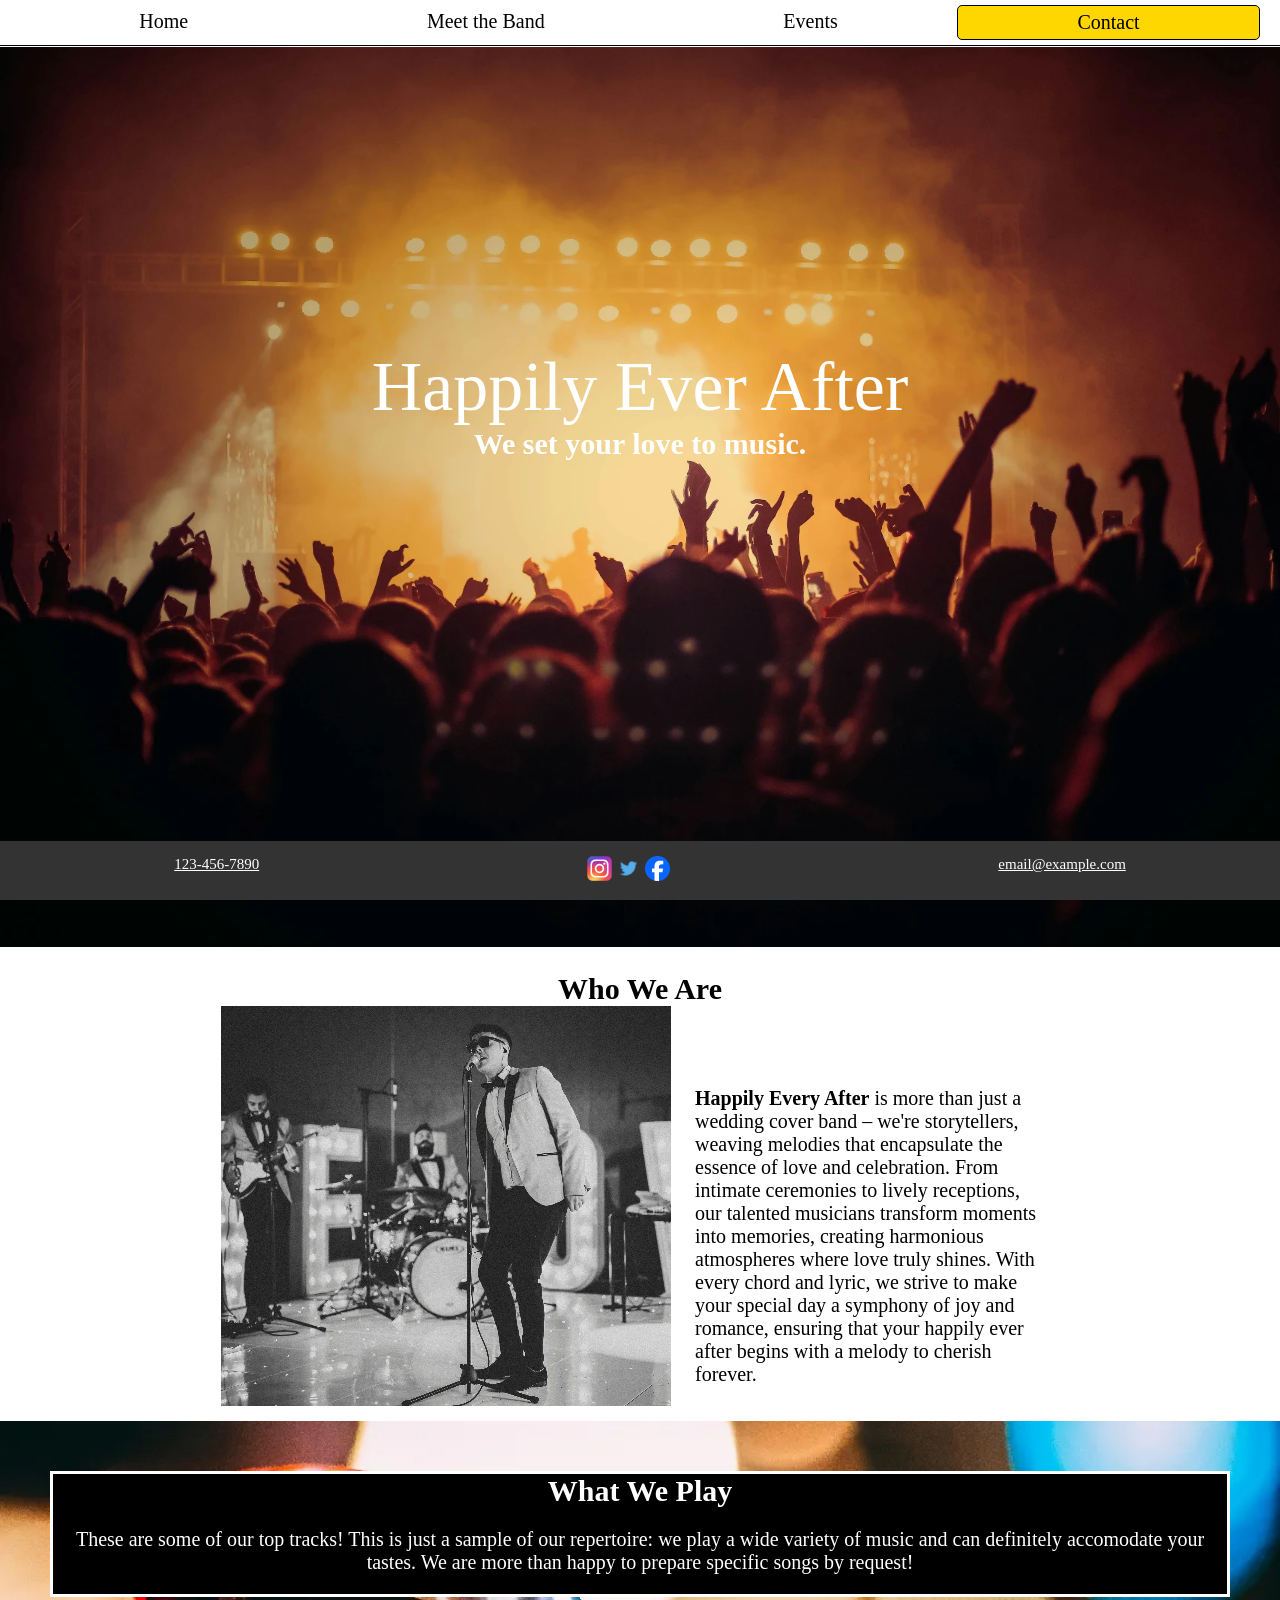
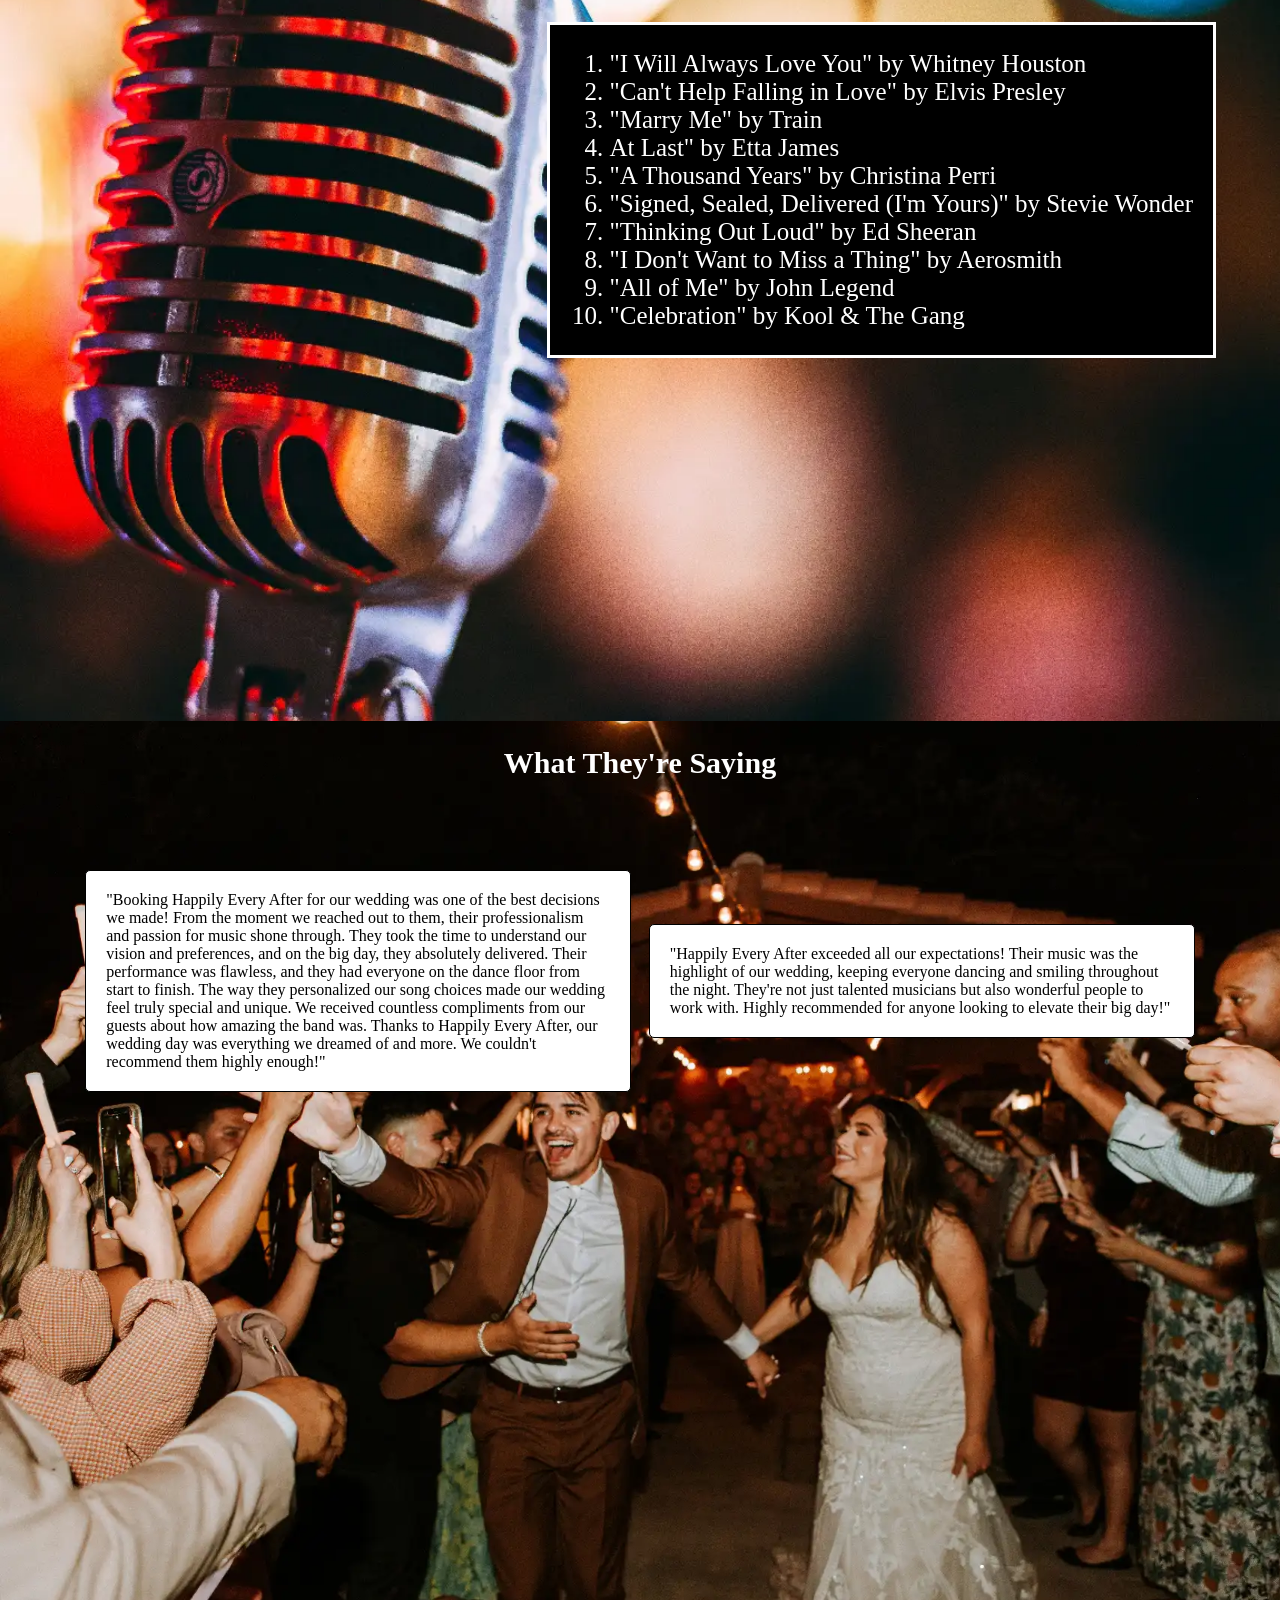
<file: Project1/index.html>
<!doctype html>
<html>
<head>
    <link rel="stylesheet" href="styles.css"> 
    <meta name="viewport" content="width=device-width, initial-scale=1" charset="utf-8">
<title>Happily Every After</title>
<style type="text/css">
    
    .background{background-size:cover; height: 900px;  width: 100%; padding-top: 25px; box-sizing:border-box; text-align:center; font-size:  70px; color: #fff;}
    .background#top {background-image: url(images/Party_Background.webp); padding: 300px 30px; background-position: 0px, 0px;}
    .background#testimonials {background-image: url(images/Home-Background.webp); padding-top: 25px;background-size:cover; object-fit: cover; margin: auto auto}
    .background#tracks {background-image: url(images/tracks.webp); padding-top: 25px;background-size:cover; object-fit: cover; margin: auto auto}
    h2{font-size: 30px; color: inherit;}
    h3{font-size: 20px; color: inherit; font-weight: normal;}
    .tracks_heading{display: block; background-color: #000; color: #fff; border: 3px solid #fff; margin: 25px 50px; height: fit-content;}
    .track_list{display: block; background-color:#000; color: #fff; border: 3px solid #fff; font-size: 25px; width:fit-content;margin: auto 5% auto auto; text-align: left; padding: 0px 20px;}
    .text_boxes{text-align: center; width: 100%; top: 0; margin: 0; padding: 10px; box-sizing: border-box;}
    .text_boxes div {font-size: 16px; padding: 20px;
		border: 1px solid #000; color: #000; background-color: #fff; text-align: left; border-radius: 5px; width: 40%; vertical-align: middle; margin: 80px 0px;}
    .short_text{display: none;}
    .long_text{display: inline-block;}
    .background h2 {margin: 0; top: 0;}
    .img_text .image {background-image: url(images/band_photo.webp)}


    @media screen and (max-width: 900px) { 
        /* Replace Testimonials with shorter versions */
        .tracks_heading{width: 80%; box-sizing: border-box;}
        .track_list{margin: 0 50px; font-size: 20px; width: 80%; box-sizing: border-box;}
    }

    @media screen and (max-width: 700px) { 
        /* Replace Testimonials with shorter versions */
        .long_text{display: none;}
        .short_text{display: inline-block;}
        .tracks_heading,.track_list{margin: 25px auto;}
        
    }
    
</style>

</head>

<body>
    <div class="header">
		<div><a href="index.html">Home</a></div>
		<div><a href="meet_the_band.html">Meet the Band</a></div>
		<div><a href="events.html">Events</a></div>
		<div id="contact"><a href="contact.html">Contact</a></div>
        </div>
    <div id="content">
        <div class='background' id='top'>
            Happily Ever After
            <h2>
                We set your love to music.
            </h2>
        </div>
        <div class="img_text">
            <h2>Who We Are</h2>

                <div class="image"></div>
                <div class="text">
                <p> <Strong>Happily Every After</Strong> is more than just a wedding cover band – we're storytellers, weaving melodies that encapsulate the essence of love and celebration. From intimate ceremonies to lively receptions, our talented musicians transform moments into memories, creating harmonious atmospheres where love truly shines. With every chord and lyric, we strive to make your special day a symphony of joy and romance, ensuring that your happily ever after begins with a melody to cherish forever.</p></div>

        </div>
        <div class='background' id='tracks'>
            <div class="tracks_heading">    
            <h2>What We Play</h2>
            <h3>These are some of our top tracks! This is just a sample of our repertoire: we play a wide variety of music and can definitely accomodate your tastes. We are more than happy to prepare specific songs by request!</h3>
            </div>
            <div class="track_list">
            <ol>
                <li>"I Will Always Love You" by Whitney Houston</li>
                <li>"Can't Help Falling in Love" by Elvis Presley</li>
                <li>"Marry Me" by Train</li>
                <li>At Last" by Etta James</li>
                <li>"A Thousand Years" by Christina Perri</li>
                <li>"Signed, Sealed, Delivered (I'm Yours)" by Stevie Wonder</li>
                <li>"Thinking Out Loud" by Ed Sheeran</li>
                <li>"I Don't Want to Miss a Thing" by Aerosmith</li>
                <li>"All of Me" by John Legend</li>
                <li>"Celebration" by Kool & The Gang</li>

            </ol>
            </div>



        </div>
        <div class='background' id='testimonials'>
            <h2>What They're Saying</h2>
            <div class="text_boxes">
                <div class="long_text">"Booking Happily Every After for our wedding was one of the best decisions we made! From the moment we reached out to them, their professionalism and passion for music shone through. They took the time to understand our vision and preferences, and on the big day, they absolutely delivered. Their performance was flawless, and they had everyone on the dance floor from start to finish. The way they personalized our song choices made our wedding feel truly special and unique. We received countless compliments from our guests about how amazing the band was. Thanks to Happily Every After, our wedding day was everything we dreamed of and more. We couldn't recommend them highly enough!"</div>
                <div class="long_text">"Happily Every After exceeded all our expectations! Their music was the highlight of our wedding, keeping everyone dancing and smiling throughout the night. They're not just talented musicians but also wonderful people to work with. Highly recommended for anyone looking to elevate their big day!"</div>
                <div class="short_text">"Thanks to Happily Every After, our wedding day was everything we dreamed of and more. We couldn't recommend them highly enough!"</div>
                <div class="short_text">They're not just talented musicians but also wonderful people to work with."</div>
                </div>
        </div>
    </div>
    <div class="footer">
        <div><a href="tel:1234567890">123-456-7890</a></div>
        <div id="social_links">    
            <a href='https://www.instagram.com' target="_blank"><img src='images/instagram.webp'></a>
            <a href='https://www.twitter.com' target="_blank"><img src='images/twitter.png'></a>
            <a href='https://www.facebook.com' target="_blank"><img src='images/facebook.png'></a>
        </div>
        <div><a href="mailto:email@example.com">email@example.com</a></div>
        </div>
</body>
</file>
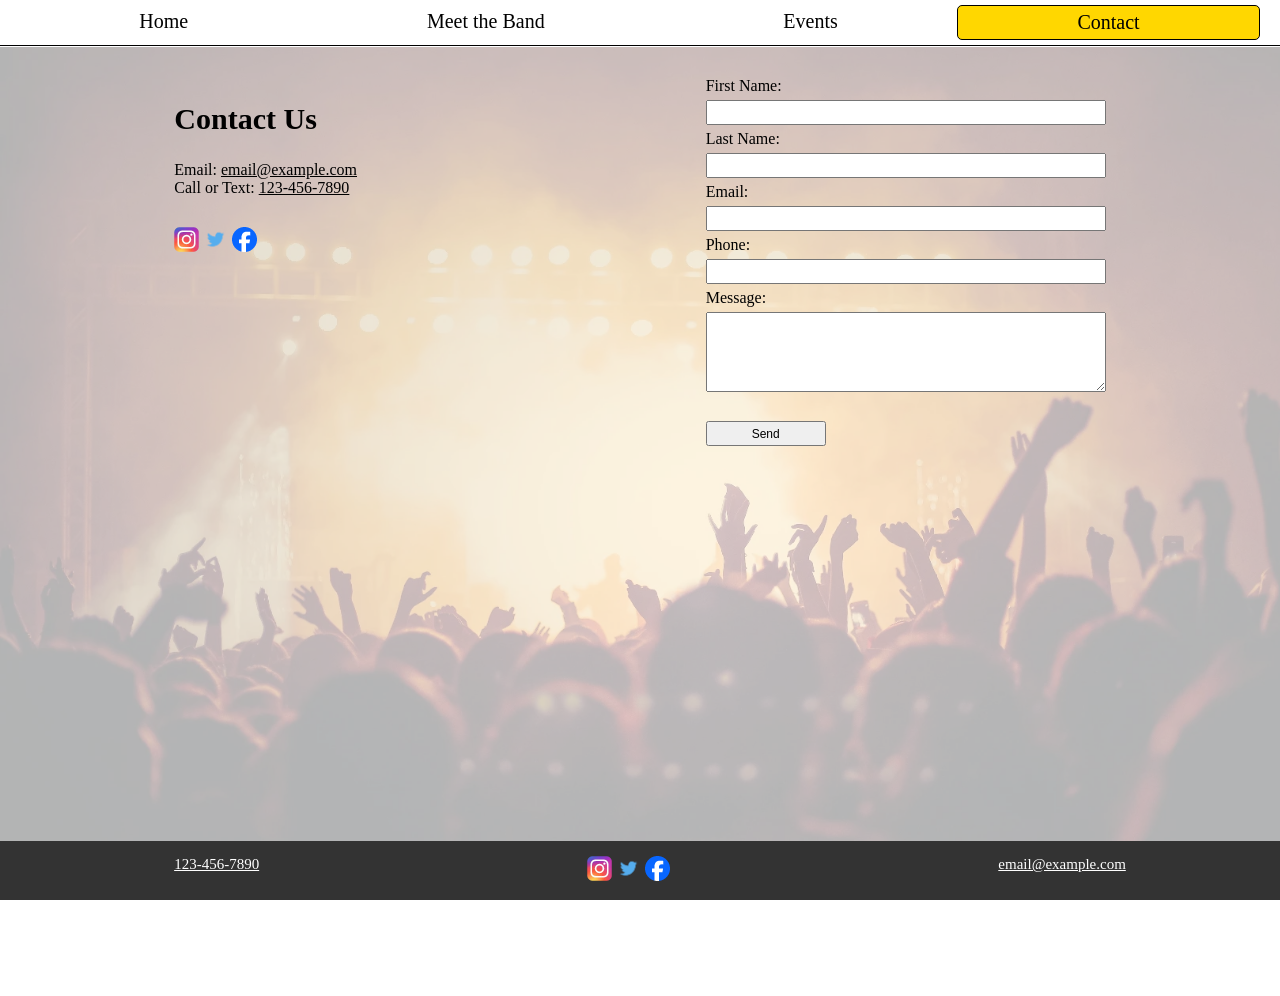
<file: Project1/contact.html>
<!doctype html>
<html>
<head>
    <link rel="stylesheet" href="styles.css"> 
    <meta name="viewport" content="width=device-width, initial-scale=1" charset="utf-8">
<title>Contact</title>
<style type="text/css">
    html, body{height: 100%; margin: 0; overflow: hidden;}
    #content{height: 100%; box-sizing: border-box;}
    .background{background-image: linear-gradient(rgba(255,255,255,0.7), rgba(255,255,255,0.7)), url(images/Party_Background.webp); background-size:cover; width: 100%;height: 110%;}
    .layout{width: 100%; display: grid; grid-template-columns: auto auto;  }
    .details,.form{margin: 30px auto 0px auto; text-align: left; height: fit-content;}
    .details{vertical-align: top; text-align: left;}
    .form{width: 400px; box-sizing: border-box; display: grid;  gap: 45px; max-width: 70%; margin: 30px auto 0px auto;}
    .form input, .form textarea{text-align: left; width: 100%; height: 25px; margin: 5px 0px; font-size: 12px; box-sizing: border-box;}
    .form input#button{width: 30%; text-align: center; margin: 20px 0px;}
    .form textarea#message{height: 80px;}
    .contact_info a {color: inherit;}
    #contact_social_links a{display: inline-block; height: 5px; margin-top: 30px;}
    #contact_social_links a img{height: 25px;}
    @media screen and (max-width: 700px) {
    .layout{ grid-template-columns: auto;}
    .details{margin: 20px auto 0px auto; text-align: center;}
    .form{margin: 10px auto 0px auto;}
}
    @media screen and (max-width: 450px) {
    .details{margin: 70px auto 0px auto}   
    .details{text-align: center;}
    html, body{overflow: scroll;}
    .form{margin-bottom: 150px;}
}
</style>

</head>

<body>
    <div class="header">
		<div><a href="index.html">Home</a></div>
		<div><a href="meet_the_band.html">Meet the Band</a></div>
		<div><a href="events.html">Events</a></div>
		<div id="contact"><a href="contact.html">Contact</a></div>
        </div>
    <div id="content">
        <div class="background">
        <div class="layout">
            <div class="details">

        <h2> Contact Us</h2>
        <div class="contact_info">
        Email: <a href="mailto:email@example.com">email@example.com</a></br>
        Call or Text: <a href="tel:1234567890">123-456-7890</a>
        <div id="contact_social_links">    
            <a href='https://www.instagram.com' target="_blank"><img src='images/instagram.webp'></a>
            <a href='https://www.twitter.com' target="_blank"><img src='images/twitter.png'></a>
            <a href='https://www.facebook.com' target="_blank"><img src='images/facebook.png'></a>
        </div>
        </div>
        </div>
        <div class="form">
        <form action="#" method="get">
            <label>First Name:</label><input type="text" name='firstname'></input>
            <label>Last Name:</label><input type="text" name='lastname'></input>
            <label>Email:</label><input type="text" name='email'></input>
            <label>Phone:</label><input type="text" name='phone'></input>
            <label>Message:</label><textarea id="message" type="text" name='message'></textarea>
            <input id = "button" type = "submit" value = "Send">

        </form>
    </div>
    </div>
    </div>
    <div class="footer">
        <div><a href="tel:1234567890">123-456-7890</a></div>
        <div id="social_links">    
            <a href='https://www.instagram.com' target="_blank"><img src='images/instagram.webp'></a>
            <a href='https://www.twitter.com' target="_blank"><img src='images/twitter.png'></a>
            <a href='https://www.facebook.com' target="_blank"><img src='images/facebook.png'></a>
        </div>
        <div><a href="mailto:email@example.com">email@example.com</a></div>
        </div>
</body>
</file>
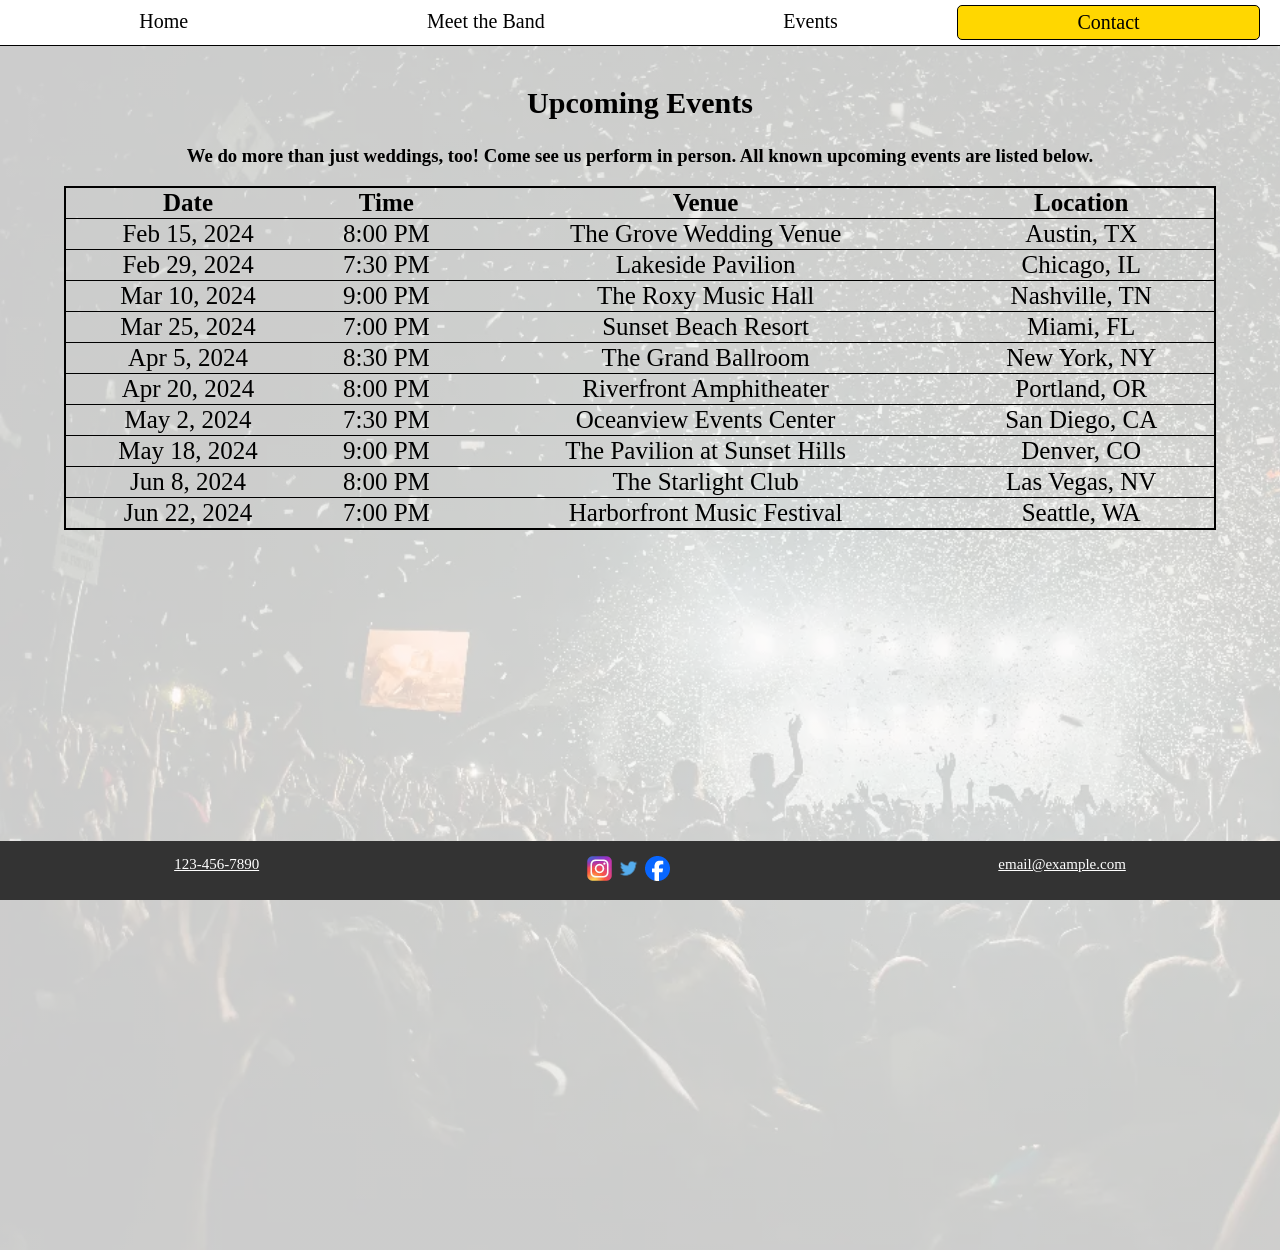
<file: Project1/events.html>
<!doctype html>
<html>
<head>
    <link rel="stylesheet" href="styles.css"> 
<meta name="viewport" content="width=device-width, initial-scale=1" charset="utf-8">
<title>Events</title>
<style type="text/css">
    h2{margin-top: 50px;}
    h2,h3{text-align: center;}
    html{height: 100%;}
    body{height: 100%;margin: 0; overflow: hidden;}
    #content{min-height: 1250px; height: 100%; box-sizing: border-box; padding: 0; margin-top: 0;}
    .event_list{margin: 0 auto; text-align: center; width: 100%;}
    table {margin: 0 auto; width: 90%; font-size: 25px; border: 2px solid #000; box-sizing: border-box; border-collapse: collapse;}
    table tr{ border: 1px solid #000;}
    table tr:last-child{border: none;}
    .background{background-image: linear-gradient(rgba(255,255,255,0.8), rgba(255,255,255,0.8)), url(images/events.webp); background-size:cover; width: 100%;height: 100%; box-sizing: border-box; margin: 0; top: 0;}
    
    @media screen and (max-width: 850px) { 
        /* Replace Testimonials with shorter versions */
        table{font-size: 20px;}
        h2{margin-top: 50px;}

        /* #content{height: 900px; min-height: 1250px;}
        body{height: 900px}
        html{height: 900px;} */
    }

    @media screen and (max-width: 500px) { 
        /* Replace Testimonials with shorter versions */
        table{font-size: 20px;}
        h2{margin-top: 125px;}
        #content{height: 900px; min-height: 1350px;}
        body{height: 900px}
        html{height: 900px;}
        body{overflow: scroll;}

}
</style>

</head>

<body>
    <div class="header">
		<div><a href="index.html">Home</a></div>
		<div><a href="meet_the_band.html">Meet the Band</a></div>
		<div><a href="events.html">Events</a></div>
		<div id="contact"><a href="contact.html">Contact</a></div>
        </div>
    <div id="content">
        <div class="background">
        </br>
        </br>
        <h2>Upcoming Events</h2>
        <h3>We do more than just weddings, too! Come see us perform in person. All known upcoming events are listed below.</h3>
        <div class="event_list">
        <table>
            <tr>
                <th>Date</th>
                <th>Time</th>
                <th>Venue</th>
                <th>Location</th>
            </tr>
            <tr>
                <td>Feb 15, 2024</td>
                <td>8:00 PM</td>
                <td>The Grove Wedding Venue</td>
                <td>Austin, TX</td>
            </tr>
            <tr>
                <td>Feb 29, 2024</td>
                <td>7:30 PM</td>
                <td>Lakeside Pavilion</td>
                <td>Chicago, IL</td>
            </tr>
            <tr>
                <td>Mar 10, 2024</td>
                <td>9:00 PM</td>
                <td>The Roxy Music Hall</td>
                <td>Nashville, TN</td>
            </tr>
            <tr>
                <td>Mar 25, 2024</td>
                <td>7:00 PM</td>
                <td>Sunset Beach Resort</td>
                <td>Miami, FL</td>
            </tr>
            <tr>
                <td>Apr 5, 2024</td>
                <td>8:30 PM</td>
                <td>The Grand Ballroom</td>
                <td>New York, NY</td>
              </tr>
              <tr>
                <td>Apr 20, 2024</td>
                <td>8:00 PM</td>
                <td>Riverfront Amphitheater</td>
                <td>Portland, OR</td>
              </tr>
              <tr>
                <td>May 2, 2024</td>
                <td>7:30 PM</td>
                <td>Oceanview Events Center</td>
                <td>San Diego, CA</td>
              </tr>
              <tr>
                <td>May 18, 2024</td>
                <td>9:00 PM</td>
                <td>The Pavilion at Sunset Hills</td>
                <td>Denver, CO</td>
              </tr>
              <tr>
                <td>Jun 8, 2024</td>
                <td>8:00 PM</td>
                <td>The Starlight Club</td>
                <td>Las Vegas, NV</td>
              </tr>
              <tr>
                <td>Jun 22, 2024</td>
                <td>7:00 PM</td>
                <td>Harborfront Music Festival</td>
                <td>Seattle, WA</td>
              </tr>
        </table>
    </div>
    </div>
    </div>
    <div class="footer">
        <div><a href="tel:1234567890">123-456-7890</a></div>
        <div id="social_links">    
            <a href='https://www.instagram.com' target="_blank"><img src='images/instagram.webp'></a>
            <a href='https://www.twitter.com' target="_blank"><img src='images/twitter.png'></a>
            <a href='https://www.facebook.com' target="_blank"><img src='images/facebook.png'></a>
        </div>
        <div><a href="mailto:email@example.com">email@example.com</div>
        </div>
</body>
</file>
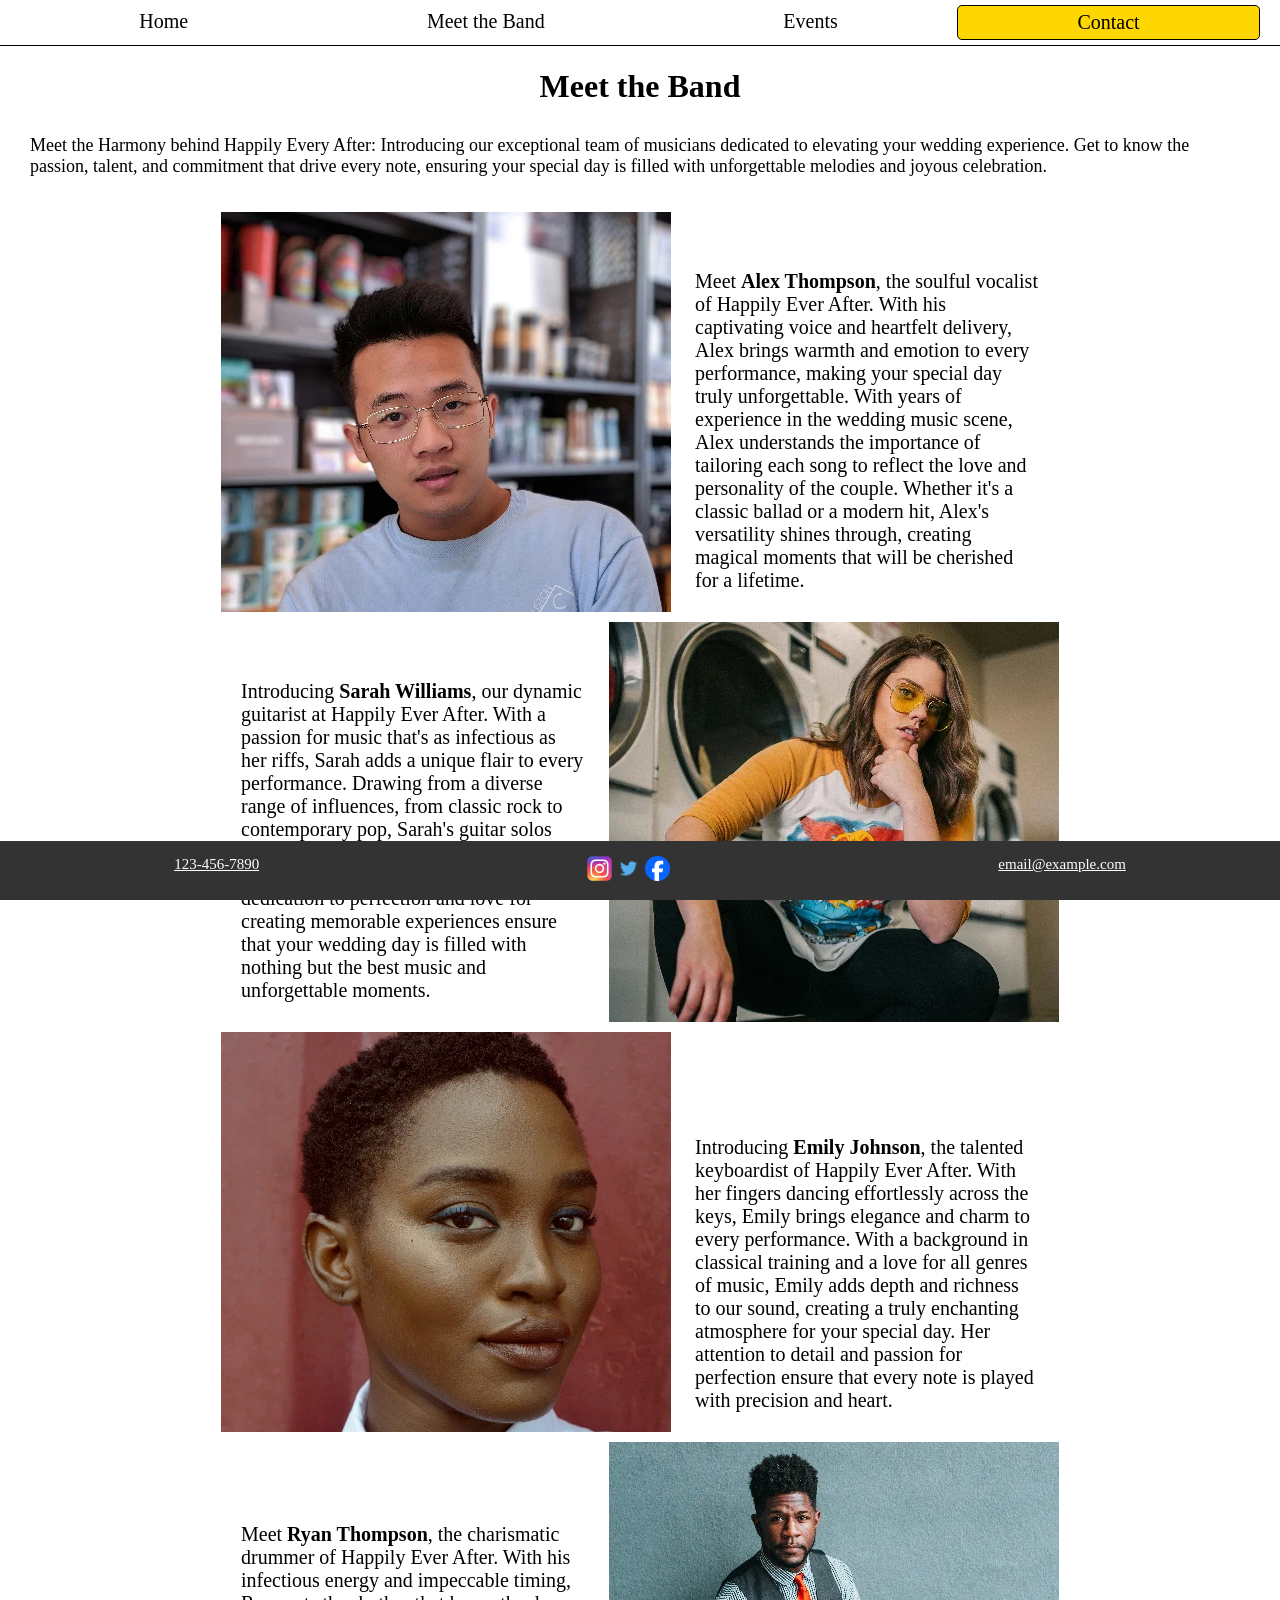
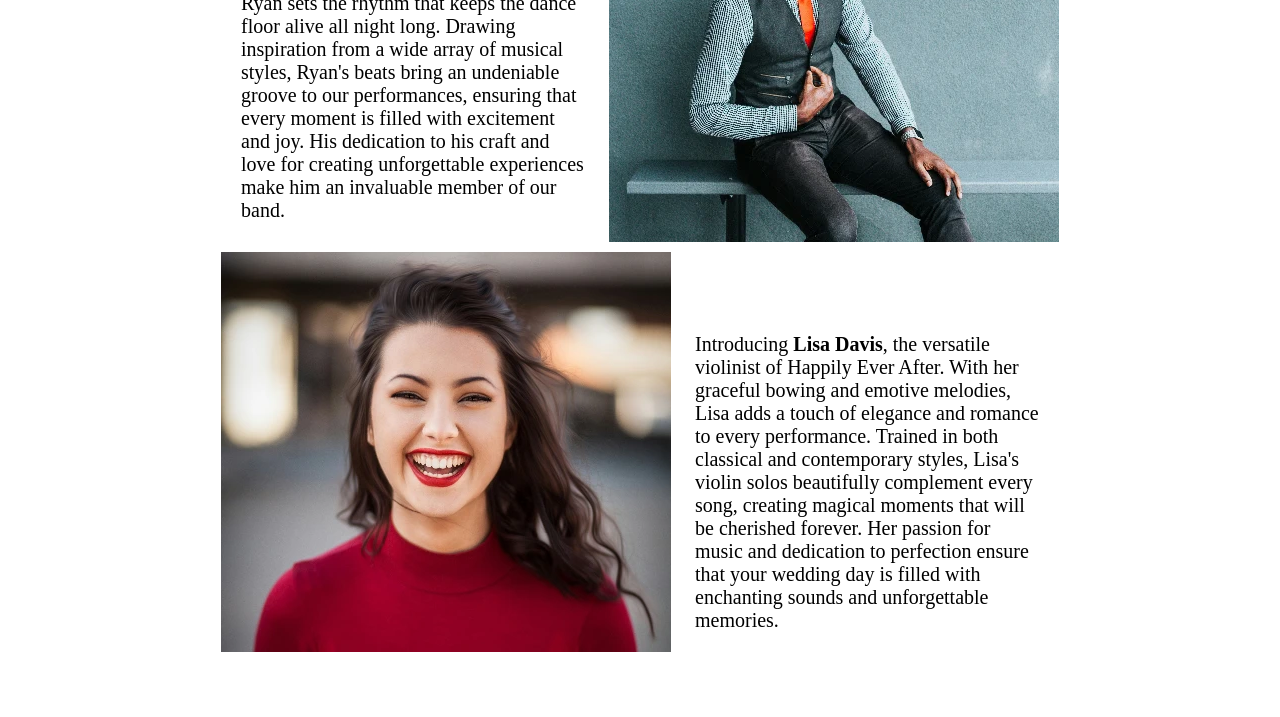
<file: Project1/meet_the_band.html>
<!doctype html>
<html>
<head>
    <link rel="stylesheet" href="styles.css"> 
    <meta name="viewport" content="width=device-width, initial-scale=1" charset="utf-8">
<title>Meet the Band</title>
<style type="text/css">
h1{text-align: center;}
h3{font-weight: 400; font-size: large; margin: 20px auto; max-width: 1200px; text-align: left;}
.img_text{padding: 30px 0px; display: block;}
/* .img_text .text{text-align: left;} */
.img_text .image{background-position:  0 0; background-position: center;}
.img_text .image#alex{background-image: url(images/alex.webp)}
.img_text .image#sarah{background-image: url(images/Sarah.webp); object-fit: cover;}
.img_text .image#emily{background-image: url(images/emily.webp)}
.img_text .image#ryan{background-image: url(images/ryan.webp)}
.img_text .image#lisa{background-image: url(images/lisa.webp)}
#content{margin-bottom: 60px;}
.text.last{display: none;}

@media screen and (max-width: 1300px) { 
    /* Replace Testimonials with shorter versions */
    .img_text{padding: 5px 0px;}

}
@media screen and (max-width: 1300px) { 
    /* Replace Testimonials with shorter versions */
    .img_text{padding: 5px 0px;}
    h3{margin: 30px;}

}

@media screen and (max-width: 825px) { 
    .text.first{display: none;}
    .text.last{display: inline-block;} 
    .img_text{padding: 5px 0px;}
    .img_text .text{width: 100%;}
    #content{margin-top: 25px; margin-bottom: 75px;}
}

/* @media screen and (max-width: 700px) { 
    #content{margin-top: 50px;}
} */


@media screen and (max-width: 450px) {
    #content{padding: 0px 0px 0px 0px; margin-top: 150px; margin-bottom: 100px;}
}


</style>

</head>

<body>
    <div class="header">
		<div><a href="index.html">Home</a></div>
		<div><a href="meet_the_band.html">Meet the Band</a></div>
		<div><a href="events.html">Events</a></div>
		<div id="contact"><a href="contact.html">Contact</a></div>
        </div>
    <div id="content">
        <h1>
            Meet the Band
        </h1>
        <h3>
            Meet the Harmony behind Happily Every After: Introducing our exceptional team of musicians dedicated to elevating your wedding experience. Get to know the passion, talent, and commitment that drive every note, ensuring your special day is filled with unforgettable melodies and joyous celebration.
        </h3>
        <div class="img_text" >
                <div class="image" id="alex"></div>
                <div class="text">
                <p>  Meet <Strong>Alex Thompson</Strong>, the soulful vocalist of Happily Ever After. With his captivating voice and heartfelt delivery, Alex brings warmth and emotion to every performance, making your special day truly unforgettable. With years of experience in the wedding music scene, Alex understands the importance of tailoring each song to reflect the love and personality of the couple. Whether it's a classic ballad or a modern hit, Alex's versatility shines through, creating magical moments that will be cherished for a lifetime.</p></div>

        </div>
        <div class="img_text" >
            <div class="text first">
            <p>  Introducing <Strong>Sarah Williams</Strong>, our dynamic guitarist at Happily Ever After. With a passion for music that's as infectious as her riffs, Sarah adds a unique flair to every performance. Drawing from a diverse range of influences, from classic rock to contemporary pop, Sarah's guitar solos will have you tapping your feet and swaying to the beat all night long. Her dedication to perfection and love for creating memorable experiences ensure that your wedding day is filled with nothing but the best music and unforgettable moments.</p></div>
            <div class="image" id="sarah"></div>
            <div class="text last">
            <p>  Introducing <Strong>Sarah Williams</Strong>, our dynamic guitarist at Happily Ever After. With a passion for music that's as infectious as her riffs, Sarah adds a unique flair to every performance. Drawing from a diverse range of influences, from classic rock to contemporary pop, Sarah's guitar solos will have you tapping your feet and swaying to the beat all night long. Her dedication to perfection and love for creating memorable experiences ensure that your wedding day is filled with nothing but the best music and unforgettable moments.</p></div>
        </div>
        <div class="img_text" >
            <div class="image" id="emily"></div>
            <div class="text">
            <p>  Introducing  <Strong>Emily Johnson</Strong>, the talented keyboardist of Happily Ever After. With her fingers dancing effortlessly across the keys, Emily brings elegance and charm to every performance. With a background in classical training and a love for all genres of music, Emily adds depth and richness to our sound, creating a truly enchanting atmosphere for your special day. Her attention to detail and passion for perfection ensure that every note is played with precision and heart.</p></div>
        </div>
        <div class="img_text" >
            <div class="text first">
            <p>  Meet <Strong>Ryan Thompson</Strong>, the charismatic drummer of Happily Ever After. With his infectious energy and impeccable timing, Ryan sets the rhythm that keeps the dance floor alive all night long. Drawing inspiration from a wide array of musical styles, Ryan's beats bring an undeniable groove to our performances, ensuring that every moment is filled with excitement and joy. His dedication to his craft and love for creating unforgettable experiences make him an invaluable member of our band.</p></div>
            <div class="image" id="ryan"></div>
            <div class="text last">
            <p>  Meet <Strong>Ryan Thompson</Strong>, the charismatic drummer of Happily Ever After. With his infectious energy and impeccable timing, Ryan sets the rhythm that keeps the dance floor alive all night long. Drawing inspiration from a wide array of musical styles, Ryan's beats bring an undeniable groove to our performances, ensuring that every moment is filled with excitement and joy. His dedication to his craft and love for creating unforgettable experiences make him an invaluable member of our band.</p></div>
        </div>
        <div class="img_text" >
            <div class="image" id="lisa"></div>
            <div class="text">
            <p>  Introducing  <Strong>Lisa Davis</Strong>, the versatile violinist of Happily Ever After. With her graceful bowing and emotive melodies, Lisa adds a touch of elegance and romance to every performance. Trained in both classical and contemporary styles, Lisa's violin solos beautifully complement every song, creating magical moments that will be cherished forever. Her passion for music and dedication to perfection ensure that your wedding day is filled with enchanting sounds and unforgettable memories.</p></div>
        </div>
    </div>
    <div class="footer">
        <div><a href="tel:1234567890">123-456-7890</a></div>
        <div id="social_links">    
            <a href='https://www.instagram.com' target="_blank"><img src='images/instagram.webp'></a>
            <a href='https://www.twitter.com' target="_blank"><img src='images/twitter.png'></a>
            <a href='https://www.facebook.com' target="_blank"><img src='images/facebook.png'></a>
        </div>
        <div><a href="mailto:email@example.com">email@example.com</a></div>
        </div>
</body>
</file>
<file: Project1/styles.css>
body{font-family: Palatino, URW Palladio L, serif; margin: 0; padding: 0;}
#content{margin-top: 10px; padding-top: 37px;}
h2{font-size: 30px; color: inherit;}

/* Header */
.header{top: 0; background-color: #fff; display: grid;grid-template-columns: auto auto auto auto; padding: 5px 20px; width: 100%;text-align: center; position: fixed; box-sizing: border-box; border-bottom: 1px solid #000;}
.header > div {font-size: 20px; padding: 5px 40px; box-sizing:content-box;
color: #000; text-align: center; border-radius: 5px;}
.header > div a {text-decoration: none; color: inherit;}
.header > div:hover {text-decoration: underline; text-shadow: 1px 0px 0px black;}	
.header > div#contact{border: 1px solid #000; background-color: gold;}
.header > div#contact:hover{border: 1px solid #fff; background-color: black; color: white;}
@media screen and (max-width: 700px) {
    /* Two column header */
    .header{ grid-template-columns: auto auto;}   
}

/* Footer */
.footer{bottom: 0; background-color: #333; text-align: center; position: fixed;  width: 100%; margin: 0; padding: 10px; display: grid; grid-template-columns: auto auto auto;}
.footer > div {display: inline-block; font-size: 15px; padding: 5px 10px; box-sizing:border-box;
    color: #fff; text-align: center;}
.footer > div a {text-decoration: underline; color: inherit;}
.footer > div#social_links a{display: inline-block; height: 5px;}
.footer > div#social_links a img{height: 25px;}
@media screen and (max-width: 450px) {
    /* One column header and footer */
    .header{ grid-template-columns: auto;}
    .header > div {font-size: 17px;}
    .footer{ grid-template-columns: auto;}
}

/* Class for when an image and text go side by side */
.img_text {background-color: white; height: auto;  width: 100%; padding: 0px 0px 15px 0px; box-sizing:border-box; text-align:center; color: #020000; margin: 0;}
.img_text h2{margin-bottom: 0;}
.img_text div {display: inline-block;font-size: 20px; padding: 25px 50px;
     color: #000; background-color: #fff; text-align: center;  width: 100%; max-width: 450px;vertical-align: bottom; box-sizing: border-box; margin-top: 0;}
.img_text .image {height: 400px;background-size:cover; object-fit: cover;}
.img_text .text {width: 30%; padding: 0px 20px; margin: 0; min-width: 350px; max-width: 450px; text-align: left;}
</file>
